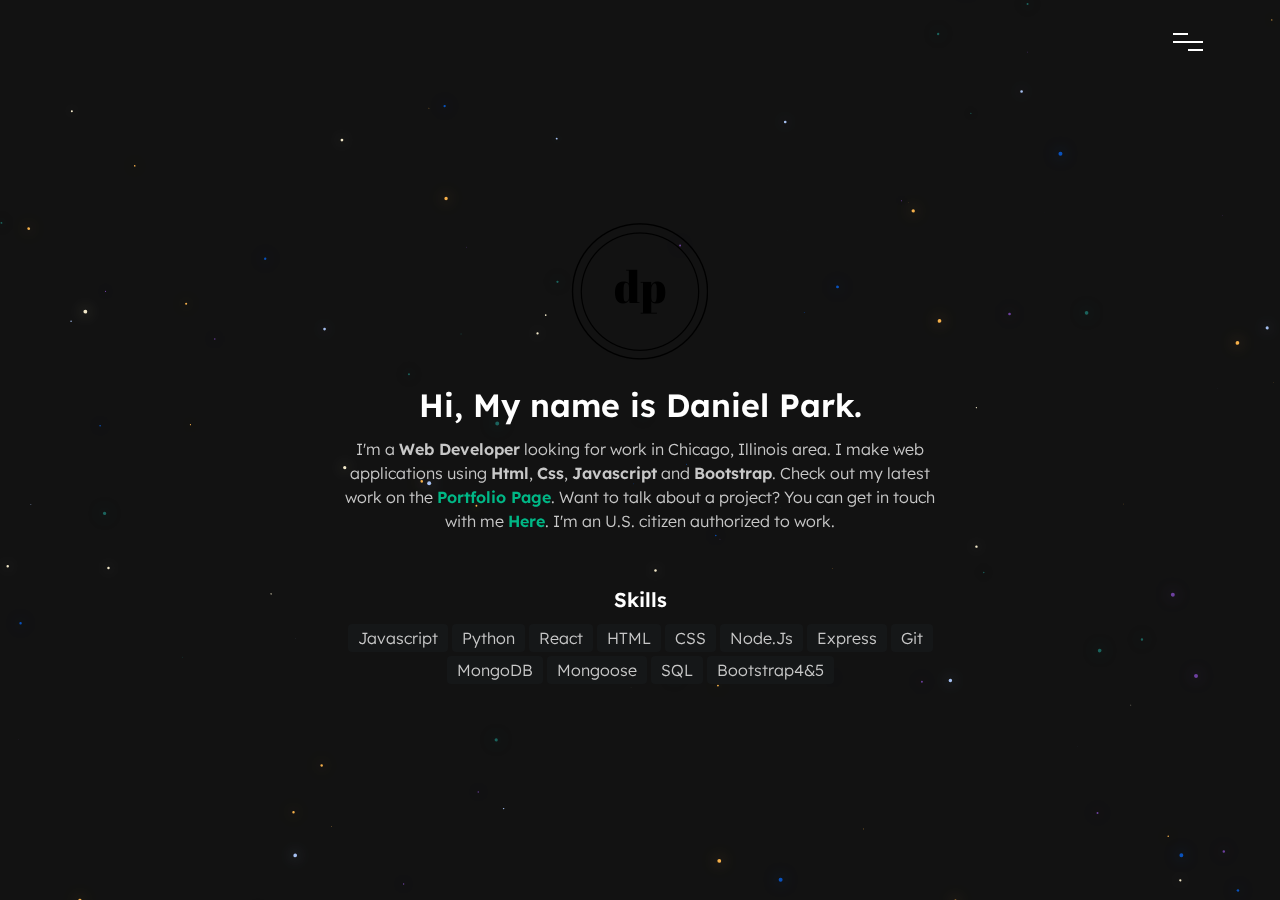
<file: index.html>
<!DOCTYPE html>
<html lang="en">
	<head>
		<title>Daniel Park</title>
		<meta charset="utf-8" />
		<meta name="viewport" content="width=device-width, initial-scale=1" />
		<link rel="stylesheet" href="css/font-awesome.css" />
		<link rel="stylesheet" href="css/style.css" />

		<!-- google fonts -->
		<link rel="preconnect" href="https://fonts.googleapis.com" />
		<link rel="preconnect" href="https://fonts.gstatic.com" crossorigin />
		<link
			href="https://fonts.googleapis.com/css2?family=Lexend&display=swap"
			rel="stylesheet"
		/>
	</head>
	<body>
		<!-- Page Loader-->
		<div class="page-loader">
			<div class="page-loader-inner">
				<div class="circle"></div>
				Loading
			</div>
		</div>
		

		<!-- Bg Animation -->
		
		<canvas></canvas>

		<p class="fade-text">Hold touch or mouse down or to enter time warp</p>

		
		<div class="overlay-effect">
			<div class="overlay-effect-item"></div>
			<div class="overlay-effect-item"></div>
			<div class="overlay-effect-item"></div>
			<div class="overlay-effect-item"></div>
			<div class="overlay-effect-item"></div>
			<div class="overlay-effect-item"></div>
			<div class="overlay-effect-item"></div>
			<div class="overlay-effect-item"></div>
			<div class="overlay-effect-item"></div>
			<div class="overlay-effect-item"></div>
		</div>
		

		<!-- Header-->
		<header class="header">
			<div class="container">
				<div class="row flex-end">
					<button type="button" class="nav-toggler">
						<span></span>
					</button>
					<nav class="nav">
						<div class="nav-inner">
							<ul>
								<li><a href="#about" class="nav-item link-item">about</a></li>
								<li>
									<a href="#portfolio" class="nav-item link-item">portfolio</a>
								</li>
								<li>
									<a href="#contact" class="nav-item link-item">contact</a>
								</li>
								<li>
									<a target="_blank" href="https://drive.google.com/file/d/1GPAILIOYVa0hZZevpBAf0soliDeDAqz5/view?usp=sharing" class='nav-item link-item'>Resume</a>
								</li>
							</ul>
						</div>
					</nav>
				</div>
			</div>
		</header>
		

		<!-- About Section -->
		<section class="about-section active" id="about">
			<div class="container">
				<div class="row min-vh-100">
					<div class="about-content">
						<img src="img/personal_logo.png" alt="profile-img" />
						<h1>Hi, My name is Daniel&nbspPark.</h1>
						<p>
							I'm a <span>Web developer</span> looking for work in Chicago, Illinois area. I make web applications using <span>html</span>, <span>css</span>, <span>javascript</span> and <span>bootstrap</span>. Check out my latest work on the <a href="#portfolio" class="link-item">portfolio page</a>. Want to talk about a project? You can get in touch with me <a href="#contact" class="link-item">here</a>. I'm an U.S. citizen authorized to work.
						</p>
						<h2>skills</h2>
						<div class="skills">
							<div class="skill-item">Javascript</div>
							<div class="skill-item">Python</div>
							<div class="skill-item">React</div>
							<div class="skill-item">HTML</div>
							<div class="skill-item">CSS</div>
							<div class="skill-item">Node.js</div>
							<div class="skill-item">Express</div>
							<div class="skill-item">Git</div>
							<div class="skill-item">MongoDB</div>
							<div class="skill-item">Mongoose</div>
							<div class="skill-item">SQL</div>
							<div class="skill-item">Bootstrap4&5</div>
						</div>
					</div>
				</div>
			</div>
		</section>
	

		<!-- Portfolio Section -->
		<section class="portfolio-section sec-padding" id="portfolio">
			<div class="container">
				<div class="row">
					<div class="section-title">
						<h2>recent works</h2>
					</div>
				</div>
				<div class="row">
					<div class="portfolio-filter">
						<button
							type="button"
							title="Show All Works"
							class="portfolio-filter-btn active"
							data-filter="all"
						>
							all
						</button>
						<button
							type="button"
							title="Filter by Front-End"
							class="portfolio-filter-btn"
							data-filter="front-end"
						>
							front-end
						</button>
						<button
							type="button"
							title="Filter by full-stack"
							class="portfolio-filter-btn"
							data-filter="full-stack"
						>
							full-stack
						</button>
						
					</div>
					<div class="filter-status">
						<p></p>
					</div>
				</div>
				<div class="row portfolio-items">
					<!-- portfolio item start -->
					<div class="portfolio-item" data-category="full-stack">
						<div class="portfolio-item-thumbnail">
							<img src="img/portfolio/KOTD.jpg" alt="thumbnail" />
							<button type="button" class="btn more-info-btn">more info</button>
						</div>
						<h3 class="portfolio-item-title">KOTD</h3>
						<div class="portfolio-item-details">
							<div class="description">
								<p>
									A Fullstack(MERN) ecommerce site that was designed for selling sneakers. The website is deployed through Heroku. I used Reactjs and styled components(css) for the front-end, Node.js and Express for the API/Server and MongoDB for the database.
								</p>
							</div>
							<div class="general-info">
								<p>Created - <span>February 2022</span></p>
								<p>Technologies Used - <span>Javascript, ReactJS, Styled Component, React-Router, JWT, Nodejs, MongoDB, Mongoose, Express, Stripe, dotenv</span></p>
								
								<p>
									View Online -
									<span><a href="https://kotd.herokuapp.com/" target="_blank">Website</a></span>
									<span><a href="https://github.com/dpark369/KOTD-Ecommerce" target="_blank">Github(front-end)</a></span>
									<span><a href="https://github.com/dpark369/KOTD-API" target="_blank">Github(back-end)</a></span>
								</p>
							</div>
						</div>
					</div>
					<!-- portfolio item end -->
					<!-- portfolio item start -->
					<div class="portfolio-item" data-category="front-end">
						<div class="portfolio-item-thumbnail">
							<img src="img/portfolio/bangtan.jpg" alt="thumbnail" />
							<button type="button" class="btn more-info-btn">more info</button>
						</div>
						<h3 class="portfolio-item-title">Bangtan Lookalike</h3>
						<div class="portfolio-item-details">
							<div class="description">
								<p>
									An AI image recognition website using Google's Teachable Machine 2.0. After uploading a picture the website will tell you which BTS member you look like the most.  
								</p>
							</div>
							<div class="general-info">
								<p>Created - <span>July 2021</span></p>
								<p>Technologies Used - <span>Html, Css, Google Teachable Machine 2.0, Javascript</span></p>
								<p>
									View Online -
									<span><a href="https://bangtanlookalike.com/" target="_blank">www.bangtanlookalike.com</a></span>
									<span><a href="https://github.com/dpark369/Bangtan-Lookalike" target="_blank">Github</a></span>
								</p>
							</div>
						</div>
					</div>
					<!-- portfolio item end -->

					<!-- portfolio item start -->
					<div class="portfolio-item" data-category="front-end">
						<div class="portfolio-item-thumbnail">
							<img src="img/portfolio/portfoliopage.jpg" alt="thumbnail" />
							<button type="button" class="btn more-info-btn">more info</button>
						</div>
						<h3 class="portfolio-item-title">Personal Portfolio Website</h3>
						<div class="portfolio-item-details">
							<div class="description">
								<p>
									This current website was built by HTML, CSS, Vanilla Javascript, HTML canvas . It's a single page website with Javascript used to toggle on and off classes to show different content. 
								</p>
							</div>
							<div class="general-info">
								<p>Created - <span>August 2021</span></p>
								<p>
									View Online -
									<span><a href="https://danielpark.tech/" target="_blank">www.danielpark.tech</a></span>
									<span><a href="https://github.com/dpark369/portfolio-website" target="_blank">Github</a></span>
								</p>
							</div>
						</div>
					</div>
					<!-- portfolio item end -->

					<!-- portfolio item start -->
					<div class="portfolio-item" data-category="front-end">
						<div class="portfolio-item-thumbnail">
							<img src="img/portfolio/tangled.jpg" alt="thumbnail" />
							<button type="button" class="btn more-info-btn">more info</button>
						</div>
						<h3 class="portfolio-item-title">Tangled</h3>
						<div class="portfolio-item-details">
							<div class="description">
								<p>
									A responsive landing page for an accessory shop based in Seoul, South Korea. It uses HTML, CSS, Bootstrap 5 and vanilla Javascript to make the website aesthetic and responsive.
								</p>
							</div>
							<div class="general-info">
								<p>Created - <span>September 2021</span></p>
								<p>Technologies Used - <span>Html, CSS, Bootstrap 5, Javascript</span></p>
								
								<p>
									View Online -
									<span><a href="http://tangledseoul.store/" target="_blank">www.tangledseoul.store</a></span>
									<span><a href="https://github.com/dpark369/Tangled-Seoul" target="_blank">Github</a></span>
								</p>
							</div>
						</div>
					</div>
					<!-- portfolio item end -->

					
					<!-- portfolio item start -->
					<div class="portfolio-item" data-category="full-stack,front-end">
						<div class="portfolio-item-thumbnail">
							<img src="img/portfolio/hirebot.jpg" alt="thumbnail" />
							<button type="button" class="btn more-info-btn">more info</button>
						</div>
						<h3 class="portfolio-item-title">Hirebot</h3>
						<div class="portfolio-item-details">
							<div class="description">
								<p>
									A fun react app that mimics a hiring app for fake robots. It's currently not fully ready. I'm working on the creating a database and backend for the app. Currently it's fetching a fake user api but I plan to make it have full CRUD functionality. Feel free to check it out in Github.
								</p>
							</div>
							<div class="general-info">
								<p>Created - <span>September 2021</span></p>
								<p>Technologies Used - <span>Html, Css, Javascript, React, MongoDB, Mongoose, Express</span></p>
								
								<p>
									View Online -
									<span><a href="https://github.com/dpark369/hirebot" target="_blank">Github</a></span>
								</p>
							</div>
						</div>
					</div>
					<!-- portfolio item end -->

					<!-- portfolio item start -->
					<div class="portfolio-item" data-category="full-stack">
						<div class="portfolio-item-thumbnail">
							<img src="img/portfolio/comingsoon.jpg" alt="thumbnail" />
							<button type="button" class="btn more-info-btn">more info</button>
						</div>
						<h3 class="portfolio-item-title">Indigenous Korea</h3>
						<div class="portfolio-item-details">
							<div class="description">
								<p>
									An review app for tourist places in Korea. 
								</p>
							</div>
							<div class="general-info">
								<p>Created - <span>TBA</span></p>
								<p>Technologies Used - <span>Html, Css, Javascript, MongoDB, Mongoose, Express</span></p>
							
								
							</div>
						</div>
					</div>
					<!-- portfolio item end -->

			

					
				</div>
			</div>
		</section>
		

		<!-- Contact Section -->
		<section class="contact-section sec-padding min-vh-100" id="contact">
			<div class="container">
				<div class="row">
					<div class="section-title">
						<h2>contact me</h2>
					</div>
				</div>
				<div class="row">
					<div class="contact-content">
						<div class="contact-text">
							<p>
								Do you like my work? or Do you just want to say hi? I would love to hear from you! Send me an Email or message me on one of these platforms &#58;&#41;
							</p>
						</div>
						<div class="contact-info-item">
							<p>Email me on <span>dpark369@gmail.com</span></p>
						</div>
						<div class="contact-info-item">
							<p class="social-links">
								<span>Find me on</span>
								<a href="https://github.com/dpark369"
									><i class="fab fa-github"></i
								></a>
								<a href="https://www.instagram.com/danparkisbae/"
									><i class="fab fa-instagram"></i
								></a>
								<a href="https://www.linkedin.com/in/dpark369/"
									><i class="fab fa-linkedin"></i
								></a>
							</p>
						</div>
						<button type="button" class="btn toggle-contact-form-btn">
							Send message
						</button>
					</div>
					<!-- Contact Form Start -->
					<div class="contact-form">
						<div class="contact-form-inner">
							<div class="contact-form-container">
								<button
									type="button"
									class="close-btn toggle-contact-form-btn"
								></button>
								<form
									action="https://formsubmit.co/danpark3030@gmail.com"
									method="POST"
								>
									<div class="row">
										<div class="input-group">
											<input
												type="text"
												placeholder="Your Name"
												name="name"
												required
												class="input-control"
											/>
										</div>
										<div class="input-group">
											<input
												type="text"
												placeholder="Your Email"
												name="email"
												class="input-control"
											/>
										</div>
										
										</div>
										<div class="input-group">
											<textarea
												placeholder="Message"
												class="input-control"
												name="message"
											></textarea>
										</div>
										<input
											type="hidden"
											name="_next"
											value="https://danielpark.tech/thankyou.html"
										/>
										<input type="hidden" name="_captcha" value="false">
										<div class="input-group">
											<button type="submit" class="btn btn-submit">send</button>
										</div>
									</div>
								</form>
							</div>
						</div>
					</div>
					<!-- Contact Form End -->
				</div>
			</div>
		</section>
		
		
		<!-- Portfolio Item Details Popup Start -->
		<div class="portfolio-popup">
			<div class="pp-overlay"></div>
			<div class="pp-inner">
				<div class="pp-content">
					<div class="pp-header">
						<h2 class="pp-counter"></h2>
						<button
							type="button"
							title="close"
							class="close-btn pp-close-btn"
						></button>
						<div class="pp-thumbnail">
							<img src="img/portfolio/placeholder.jpg" alt="pp-thumbnail" />
						</div>
						<h3></h3>
					</div>
					<div class="pp-body"></div>
					<div class="pp-footer">
						<div class="pp-footer-left hidden">
							<button type="button" title="Prev Work" class="btn pp-prev-btn">
								<i class="fas fa-arrow-left"></i>
							</button>
							<h3></h3>
							<img src="img/portfolio/placeholder.jpg" alt="prev work thumbnail" />
						</div>
						<div class="pp-footer-right hidden">
							<button type="button" title="Next Work" class="btn pp-next-btn">
								<i class="fas fa-arrow-right"></i>
							</button>
							<h3></h3>
							<img src="img/portfolio/placeholder.jpg" alt="next work thumbnail" />
						</div>
					</div>
				</div>
			</div>
		</div>
		<!-- Portfolio Item Details Popup End -->

		<script src="js/main.js"></script>
		<script src="js/background.js"></script>
	</body>
</html>
</file>
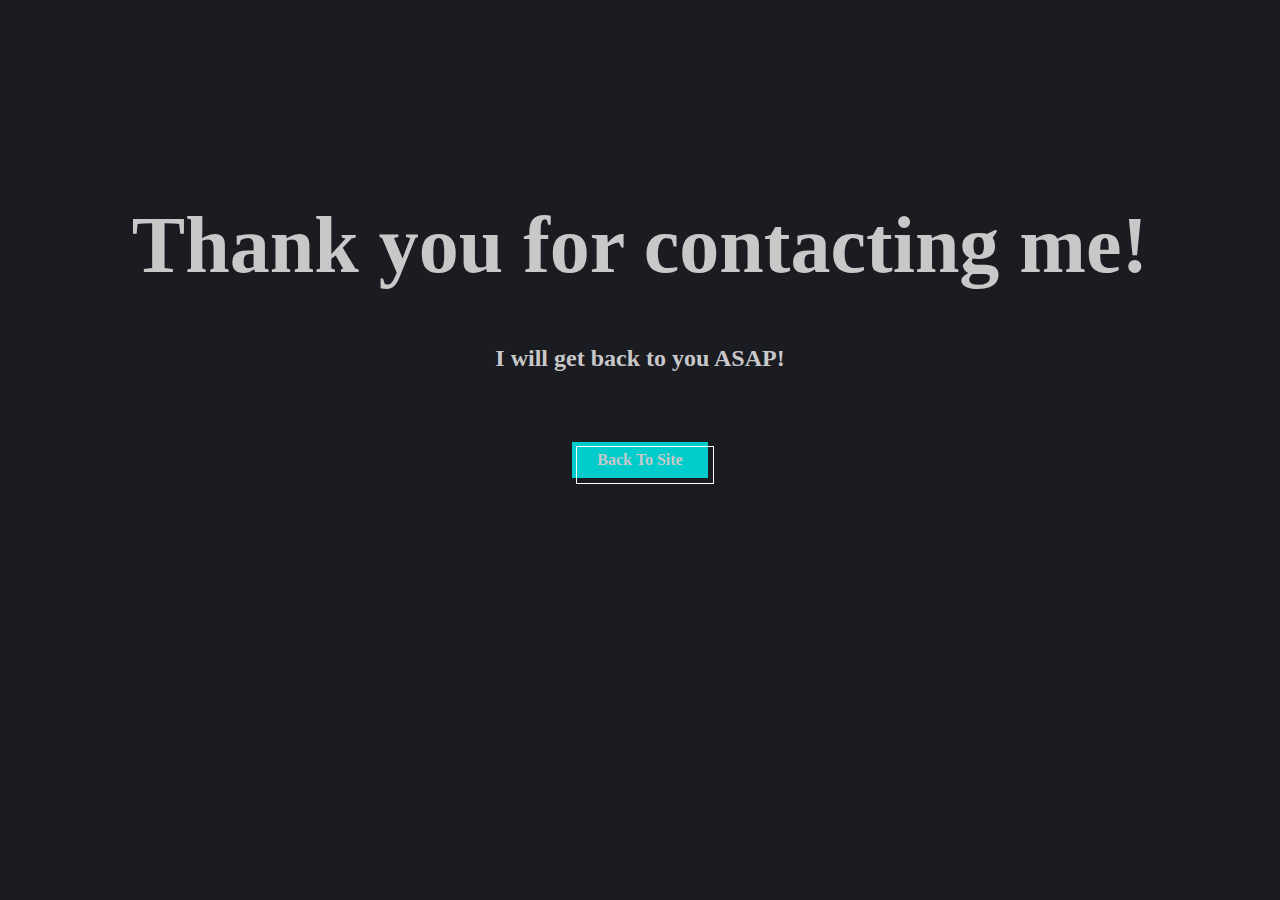
<file: thankyou.html>
<!DOCTYPE html>
<html lang="en">
	<head>
		<meta charset="UTF-8" />
		<meta http-equiv="X-UA-Compatible" content="IE=edge" />
		<meta name="viewport" content="width=device-width, initial-scale=1.0" />
		<title>Thank You!</title>
		<link rel="stylesheet" href="./css/thankyou.css" />
	</head>
	<body>
		<div>
			<h1>Thank you for contacting me!</h1>
			<h2>I will get back to you ASAP!</h2>
			<a href="https://danielpark.tech/"
				><button class="btn">Back to Site</button></a
			>
		</div>
	</body>
</html>
</file>
<file: css/style.css>
:root {
	--main-color: #00b786;
	--dark: #121212;
	--dark-light: #151718;
	--white: #ffffff;
	--white-light: #c8c8c8;
}

/* ---------------------
Global Settings 
--------------------*/
* {
	margin: 0;
	padding: 0;
	box-sizing: border-box;
	outline: none;
}
::before,
::after {
	box-sizing: border-box;
}
body {
	font-size: 16px;
	line-height: 1.5;
	font-family: 'Lexend', sans-serif;
	font-weight: 300;
	color: var(--white-light);
	background-color: var(--dark);
	-webkit-tap-highlight-color: transparent;
	overflow-x: hidden;
}

body.hide-scrolling {
	overflow-y: hidden;
}
a {
	text-decoration: none;
}
img {
	max-width: 100%;
	vertical-align: middle;
}
h1,
h2,
h3,
h4,
h5,
h6 {
	color: var(--white);
	font-weight: 600;
}
ul {
	list-style: none;
}
.container {
	max-width: 1170px;
	margin: auto;
	width: 100%;
}
.min-vh-100 {
	min-height: 100vh;
}
.row {
	display: flex;
	flex-wrap: wrap;
}
.hidden {
	display: none !important;
}
.sec-padding {
	padding: 100px 0;
}
.flex-end {
	justify-content: flex-end;
}
section {
	display: none;
}
section.active {
	display: block;
}
/* Fading Text */
@keyframes fadeIn {
	from {
		opacity: 0;
	}
	to {
		opacity: 1;
	}
}

@keyframes chill {
	from {
		opacity: 1;
	}
	to {
		opacity: 1;
	}
}

@keyframes fadeOut {
	from {
		opacity: 1;
	}
	to {
		opacity: 0;
	}
}

.fade-text {
	position: absolute;
	top: 10px;
	left: 12px;
	color: white;
	opacity: 0;
	font-family: 'Source Sans Pro';
	animation: fadeIn 2s ease-out, chill 2s 2s, fadeOut 2s 4s;
}
/* Background */
canvas {
	position: absolute;
	left: 0px;
	top: 0px;
	z-index: -2;
}
/* Buttons */
button {
	font-family: inherit;
	font-weight: inherit;
}
.btn {
	background-color: var(--main-color);
	padding: 9px 25px;
	font-family: inherit;
	font-size: 16px;
	color: var(--white);
	text-transform: capitalize;
	border: none;
	cursor: pointer;
	position: relative;
	display: inline-block;
	font-weight: 600;
}
.btn::before {
	content: '';
	position: absolute;
	left: 0;
	top: 0;
	height: 100%;
	width: 100%;
	border: 1px solid var(--white);
	transform: translate(4px, 4px);
	transition: transform 0.3s ease;
	pointer-events: none;
}
@media (min-width: 992px) {
	.btn:hover::before {
		transform: translate(0px, 0px);
	}
}
.close-btn {
	height: 40px;
	width: 40px;
	background-color: var(--dark);
	border: none;
	border-radius: 50%;
	cursor: pointer;
	position: relative;
}
.close-btn::before,
.close-btn::after {
	content: '';
	position: absolute;
	height: 2px;
	width: 20px;
	left: 50%;
	top: 50%;
	background-color: var(--white-light);
	transition: transform 0.3s ease;
}
.close-btn::before {
	transform: translate(-50%, -50%) rotate(45deg);
}
.close-btn::after {
	transform: translate(-50%, -50%) rotate(-45deg);
}
.close-btn:hover::before,
.close-btn:hover::after {
	transform: translate(-50%, -50%);
}

/* Section Title */
.section-title {
	padding: 0 15px;
	width: 100%;
	margin-bottom: 40px;
}
.section-title h2 {
	font-size: 40px;
	text-transform: capitalize;
	text-align: center;
}
/* Custom Scrollbar */
::-webkit-scrollbar {
	width: 5px;
}
::-webkit-scrollbar-track {
	background-color: var(--dark);
}
::-webkit-scrollbar-thumb {
	background-color: var(--main-color);
}

/* Overlay Effect */
.overlay-effect {
	position: fixed;
	left: 0;
	top: 0;
	height: 100%;
	width: 100%;
	z-index: 99;
	visibility: hidden;
}
.overlay-effect.active {
	visibility: visible;
	display: flex;
	flex-direction: column-reverse;
}
.overlay-effect-item {
	height: 10vh;
	background-color: var(--dark-light);
	transition: all 0.5s ease;
}
.overlay-effect-item:nth-child(odd) {
	transform: translateX(-100%);
}
.overlay-effect-item:nth-child(even) {
	transform: translateX(100%);
}
.overlay-effect.active .overlay-effect-item {
	transform: translateX(0%);
}
.overlay-effect-item:nth-child(2) {
	transition-delay: 0.05s;
}
.overlay-effect-item:nth-child(3) {
	transition-delay: 0.1s;
}
.overlay-effect-item:nth-child(4) {
	transition-delay: 0.15s;
}
.overlay-effect-item:nth-child(5) {
	transition-delay: 0.2s;
}
.overlay-effect-item:nth-child(6) {
	transition-delay: 0.25s;
}
.overlay-effect-item:nth-child(7) {
	transition-delay: 0.3s;
}
.overlay-effect-item:nth-child(8) {
	transition-delay: 0.35s;
}
.overlay-effect-item:nth-child(9) {
	transition-delay: 0.4s;
}
.overlay-effect-item:nth-child(10) {
	transition-delay: 0.45s;
}

/* Page Loader */
.page-loader {
	position: fixed;
	left: 0;
	top: 0;
	height: 100%;
	width: 100%;
	background-color: var(--dark-light);
	color: var(--white-light);
	z-index: 999;
	display: flex;
	align-items: center;
	justify-content: center;
	font-size: 25px;
	font-weight: 400;
}
.page-loader.slide-out-right {
	transform: translateX(100%);
	transition: transform 0.6s ease 0.4s;
}
.page-loader-inner {
	display: flex;
	align-items: center;
}
.page-loader.slide-out-right .page-loader-inner {
	transition: opacity 0.4s ease;
	opacity: 0;
}
.page-loader .circle {
	height: 30px;
	width: 30px;
	border: 2px solid var(--white-light);
	border-right-color: transparent;
	border-radius: 50%;
	margin-right: 15px;
	animation: spin 1s linear infinite;
}
@keyframes spin {
	0% {
		transform: rotate(0deg);
	}
	100% {
		transform: rotate(360deg);
	}
}
/* Header */
.header {
	padding: 25px 0 0;
	position: absolute;
	left: 0;
	top: 0;
	width: 100%;
}
.header .nav-toggler {
	height: 34px;
	width: 44px;
	background-color: transparent;
	border: none;
	cursor: pointer;
	display: flex;
	align-items: center;
	justify-content: center;
	position: relative;
	z-index: 101;
	margin-right: 15px;
	transition: all 0.3s ease 0.4s;
}
.header .nav-toggler.toggle-hide {
	transform: scale(0);
	pointer-events: none;
	transition-delay: 0s;
}
.header .nav-toggler span {
	height: 2px;
	width: 30px;
	background-color: var(--white);
	display: inline-block;
	position: relative;
	transition: all 0.3s ease;
}
.header .nav-toggler.active span {
	background-color: transparent;
}
.header .nav-toggler span::before,
.header .nav-toggler span::after {
	content: '';
	position: absolute;
	top: 0;
	height: 2px;
	width: 50%;
	background-color: var(--white);
	transition: all 0.3s ease;
}
.header .nav-toggler span::before {
	left: 0;
	transform: translateY(-8px);
}
.header .nav-toggler span::after {
	right: 0;
	transform: translateY(8px);
}
.header .nav-toggler.active span::before {
	width: 100%;
	transform: rotate(45deg);
}
.header .nav-toggler.active span::after {
	width: 100%;
	transform: rotate(-45deg);
}
.header .nav-toggler:hover span::before,
.header .nav-toggler:hover span::after {
	width: 100%;
}
@media (min-width: 992px) {
	.header .nav-toggler.active:hover span::before,
	.header .nav-toggler.active:hover span::after {
		transform: rotate(0deg);
	}
}
.header .nav {
	position: fixed;
	left: 0;
	top: 0;
	height: 100%;
	width: 100%;
	z-index: 100;
	padding: 0 15px;
	overflow-y: auto;
	visibility: hidden;
}
.header .nav.open {
	visibility: visible;
}
.header .nav-inner {
	min-height: 100vh;
	display: flex;
	align-items: center;
	justify-content: center;
	opacity: 0;
	transform: scale(0);
	transition: all 0.5s ease;
}
.header .nav.open .nav-inner {
	transition-delay: 0.5s;
	opacity: 1;
	transform: scale(1);
}
.header .nav-inner ul {
	padding: 80px 0;
}
.header .nav-inner ul li {
	text-align: center;
}
.header .nav-inner ul a {
	font-size: 50px;
	display: inline-block;
	padding: 8px 0;
	text-transform: capitalize;
	font-weight: 600;
	color: var(--white);
	position: relative;
	transition: all 0.3s ease;
}
.header .nav-inner ul a::before {
	content: '';
	position: absolute;
	height: 100px;
	width: 100px;
	background-color: var(--dark);
	border-radius: 50%;
	left: 0;
	top: calc(50% - 50px);
	z-index: -1;
	transform: scale(0);
	opacity: 0;
	transition: all 0.3s ease;
}
.header .nav-inner ul a:hover::before {
	opacity: 1;
	transform: scale(1);
}
.header .nav-inner ul a:hover {
	color: var(--main-color);
}
/* ----------------- 
About Section 
-------------------*/
.about-section .min-vh-100 {
	padding: 120px 15px;
}
.about-content {
	max-width: 620px;
	width: 100%;
	margin: auto;
	text-align: center;
}
.about-content img {
	max-width: 150px;
	margin: 0 0 15px;
}
.about-content h1 {
	font-size: 2em;
	margin: 0 0 8px;
}
.about-content p span {
	font-weight: 600;
	text-transform: capitalize;
}
.about-content p a {
	color: var(--main-color);
	text-transform: capitalize;
	font-weight: 600;
	position: relative;
}
.about-content p a::before {
	content: '';
	position: absolute;
	left: 0;
	bottom: 0;
	height: 1px;
	width: 0%;
	background-color: var(--main-color);
	transition: width 0.3s ease;
}
.about-content p a:hover::before {
	width: 100%;
}
.about-content h2 {
	margin: 20px 0 5px;
	padding-top: 2rem;
	text-transform: capitalize;
	font-size: 20px;
}
.about-content .skills {
	display: flex;
	flex-wrap: wrap;
	justify-content: center;
}
.about-content .skill-item {
	background-color: var(--dark-light);
	margin: 4px 2px 0;
	padding: 2px 10px;
	border-radius: 4px;
	font-size: 16px;
	text-transform: capitalize;
}

/* Portfolio Section */
.portfolio-section {
	padding-bottom: 70px;
}
.portfolio-filter {
	padding: 0 15px;
	width: 100%;
	text-align: center;
	margin-bottom: 30px;
}
.portfolio-filter-btn {
	padding: 4px 10px;
	font-size: 16px;
	border: none;
	border-radius: 4px;
	background-color: var(--dark-light);
	color: var(--white-light);
	text-transform: capitalize;
	margin: 0 4px 10px;
	display: inline-block;
	cursor: pointer;
}
.portfolio-filter-btn.active {
	background-color: var(--main-color);
	color: var(--white);
	cursor: auto;
}
.filter-status {
	position: fixed;
	left: 0;
	top: 0;
	height: 100%;
	width: 100%;
	background-color: var(--dark-light);
	z-index: 201;
	display: flex;
	align-items: center;
	justify-content: center;
	visibility: hidden;
	opacity: 0;
	transition: all 0.3s ease 0.2s;
}
.filter-status.active {
	visibility: visible;
	opacity: 1;
	transition-delay: 0s;
}
.filter-status p {
	font-size: 20px;
	text-transform: capitalize;
	color: var(--white);
	opacity: 0;
	transition: opacity 0.3s ease;
}
.filter-status.active p {
	opacity: 1;
}
.filter-status p span {
	font-weight: 600;
}
.portfolio-item {
	width: calc((100% / 3) - 30px);
	margin: 0 15px 30px;
	cursor: pointer;
	display: none;
}
.portfolio-item.show {
	display: block;
}
.portfolio-item-thumbnail {
	position: relative;
}
.portfolio-item-thumbnail::before,
.portfolio-item-thumbnail::after {
	content: '';
	position: absolute;
	left: 0;
	height: 0%;
	width: 100%;
	background-color: var(--dark-light);
	opacity: 0.8;
	transition: height 0.3s ease;
}
.portfolio-item-thumbnail::before {
	top: 0;
}
.portfolio-item-thumbnail::after {
	bottom: 0;
}
.portfolio-item:hover .portfolio-item-thumbnail::before,
.portfolio-item:hover .portfolio-item-thumbnail::after {
	height: 50%;
}
.portfolio-item-thumbnail .btn {
	position: absolute;
	left: 50%;
	top: 50%;
	z-index: 1;
	transform: translate(-50%, -50%) scale(0.5);
	opacity: 0;
	transition: all 0.3s ease;
}
.portfolio-item:hover .portfolio-item-thumbnail .btn {
	transition-delay: 0.2s;
	opacity: 1;
	transform: translate(-50%, -50%) scale(1);
}
.portfolio-item img {
	width: 100%;
}
.portfolio-item h3 {
	font-size: 20px;
	margin: 10px 0 5px;
	text-transform: capitalize;
}
.portfolio-item-details {
	display: none;
}

/* Portfolio Popup */
.portfolio-popup {
	position: fixed;
	left: 0;
	top: 0;
	height: 100%;
	width: 100%;
	z-index: 200;
	visibility: hidden;
}
.portfolio-popup.open {
	visibility: visible;
}
.portfolio-popup::before,
.portfolio-popup::after {
	content: '';
	position: absolute;
	height: 50%;
	width: 0%;
	background-color: var(--dark-light);
	z-index: -1;
	transition: all 0.5s ease 0.5s;
}
.portfolio-popup::before {
	top: 0;
	left: 0;
}
.portfolio-popup::after {
	right: 0;
	bottom: 0;
}
.portfolio-popup.open::before,
.portfolio-popup.open::after {
	width: 100%;
	transition-delay: 0s;
}
.pp-overlay {
	position: fixed;
	left: 0;
	top: 0;
	height: 100%;
	width: 100%;
	z-index: 1;
	visibility: hidden;
}
.pp-overlay.prev,
.pp-overlay.next {
	visibility: visible;
}
.pp-overlay::before {
	content: '';
	position: absolute;
	left: 0;
	top: 0;
	height: 100%;
	width: 100%;
	background-color: var(--dark);
}
.pp-overlay.next::before {
	animation: nextItem 1s ease forwards;
}
@keyframes nextItem {
	0% {
		transform: translateX(-100%);
	}
	40%,
	60% {
		transform: translateX(0%);
	}
	100% {
		transform: translateX(100%);
	}
}
.pp-overlay.prev::before {
	animation: prevItem 1s ease forwards;
}
@keyframes prevItem {
	0% {
		transform: translateX(100%);
	}
	40%,
	60% {
		transform: translateX(0%);
	}
	100% {
		transform: translateX(-100%);
	}
}
.pp-inner {
	height: 100vh;
	padding: 0 15px;
	opacity: 0;
	transition: all 0.5s ease;
	transform: translateY(20%);
}
.portfolio-popup.open .pp-inner {
	opacity: 1;
	transition-delay: 0.5s;
	transform: translateY(0%);
	overflow-y: auto;
}
.pp-content {
	max-width: 850px;
	margin: 50px auto 60px;
}
.pp-header {
	position: relative;
}
.pp-header h2 {
	font-size: 20px;
	text-transform: capitalize;
	margin: 0 0 10px;
	padding-right: 50px;
}
.pp-header h2 span {
	font-weight: 300;
}
.pp-close-btn {
	position: absolute;
	right: 0;
	top: 0;
}
.pp-thumbnail {
	padding: 20px 0;
}
.pp-header h3 {
	font-size: 28px;
	text-transform: capitalize;
}
.pp-body {
	padding: 15px 0;
}
.pp-body .description {
	margin: 0 0 30px;
}
.pp-body .general-info p {
	margin-bottom: 10px;
	font-weight: 600;
}
.pp-body .general-info p span {
	font-weight: 300;
	margin-left: 5px;
}
.pp-body .general-info p a {
	color: var(--main-color);
}
.pp-footer {
	padding: 40px 0 0;
	display: flex;
}
.pp-footer-left,
.pp-footer-right {
	flex: 1;
}
.pp-footer-right {
	text-align: right;
}
.pp-footer h3 {
	text-transform: capitalize;
	font-size: 20px;
	margin: 30px 0 15px;
}
.pp-footer img {
	max-width: 120px;
}

/* Contact Section */
.contact-section.active {
	display: flex;
}
.contact-content {
	max-width: 700px;
	width: 100%;
	margin: auto;
	text-align: center;
	padding: 0 15px;
}
.contact-text {
	margin-bottom: 30px;
}
.contact-info-item {
	margin-bottom: 10px;
}
.contact-info-item p {
	font-size: 24px;
	font-weight: 600;
}
.contact-info-item .social-links span {
	margin-right: 4px;
}
.contact-info-item .social-links a {
	height: 40px;
	width: 40px;
	border: 1px solid var(--white-light);
	font-size: 16px;
	display: inline-flex;
	align-items: center;
	justify-content: center;
	color: var(--white-light);
	border-radius: 50%;
	transition: all 0.3s ease;
	margin: 0 3px;
}
.contact-info-item .social-links a:hover {
	color: var(--main-color);
	border-color: var(--main-color);
}
.contact-content .toggle-contact-form-btn {
	margin-top: 30px;
}

/* Contact Form */
.contact-form {
	position: fixed;
	left: 0;
	top: 0;
	height: 100%;
	width: 100%;
	z-index: 200;
	visibility: hidden;
}
.contact-form.open {
	visibility: visible;
}
.contact-form-inner {
	background-color: var(--dark-light);
	height: 100vh;
	padding: 50px 15px;
	display: flex;
	transform: translateY(-100%);
	transition: all 0.5s ease 0.5s;
}
.contact-form.open .contact-form-inner {
	transform: translateY(0%);
	transition-delay: 0s;
	overflow-y: auto;
}
.contact-form-container {
	max-width: 600px;
	margin: auto;
	width: 100%;
	opacity: 0;
	transform: scale(0.8);
	transition: all 0.5s ease;
}
.contact-form.open .contact-form-container {
	opacity: 1;
	transform: scale(1);
	transition-delay: 0.5s;
}
.contact-form form {
	padding: 50px 0 0;
}
.contact-form .input-group {
	margin-bottom: 30px;
	width: 100%;
}
.contact-form .input-control::placeholder {
	color: var(--white-light);
}
.contact-form .input-control {
	height: 50px;
	display: block;
	width: 100%;
	padding: 0 15px;
	font-family: inherit;
	font-size: 16px;
	background-color: transparent;
	border: none;
	border-bottom: 1px solid var(--white-light);
	color: var(--white);
	transition: all 0.5s ease;
}
.contact-form .input-control:focus {
	background-color: var(--dark);
	border-color: transparent;
}
.contact-form textarea.input-control {
	height: 120px;
	padding-top: 15px;
	resize: none;
}

/* Responsive */
@media (max-width: 991px) {
	.portfolio-item {
		width: calc(50% - 30px);
	}
}
@media (max-width: 767px) {
	.portfolio-item {
		width: calc(100% - 30px);
	}
}
@media (max-width: 575px) {
	.pp-footer h3 {
		font-size: 16px;
	}
	.contact-info-item p {
		font-size: 18px;
	}
	.contact-info-item span {
		display: block;
		margin-bottom: 10px;
	}
}

@media (max-width: 452px) {
	.about-content h1 {
		font-size: 1.5rem;
	}
	.about-section .min-vh-100 {
		padding: 0px 15px;
	}
}
@media (max-width: 350px) {
	body {
		font-size: 14px;
	}
}
</file>
<file: css/thankyou.css>
div {
	text-align: center;
	vertical-align: middle;
	margin-top: 200px;
}

body {
	background-color: #1b1b22;
	color: #c8c8c8;
}
h1 {
	font-size: 5rem;
}

.btn {
	background-color: #00cccc;
	margin-top: 50px;
	padding: 9px 25px;
	font-family: inherit;
	font-size: 16px;
	color: #c8c8c8;
	text-transform: capitalize;
	border: none;
	cursor: pointer;
	position: relative;
	display: inline-block;
	font-weight: 600;
}

.btn::before {
	content: '';
	position: absolute;
	left: 0;
	top: 0;
	height: 100%;
	width: 100%;
	border: 1px solid white;
	transform: translate(4px, 4px);
	transition: transform 0.3s ease;
	pointer-events: none;
}

.btn:hover::before {
	transform: translate(0px, 0px);
}

@media screen and (max-width: 700px) {
	div {
		margin-top: 100px;
	}
	h1 {
		font-size: 2.5rem;
	}
}
</file>
